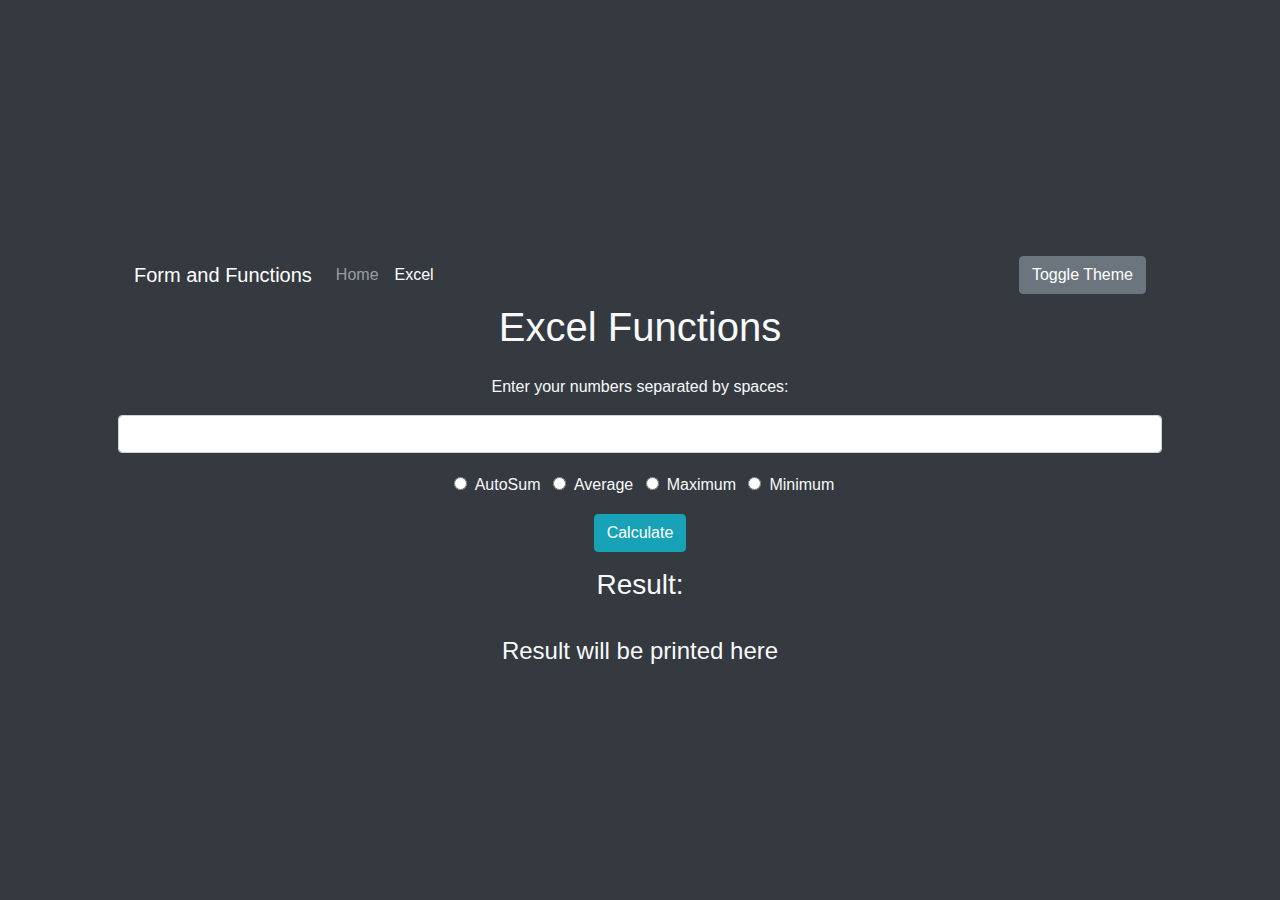
<file: excel.html>
<!DOCTYPE html> <!-- HTML5 document type declaration -->
<html lang="en"> <!-- Begin HTML document, English language -->
<head> <!-- Begin head section -->
    <meta charset="UTF-8"> <!-- Declare character encoding UTF-8 -->
    <meta name="viewport" content="width=device-width, initial-scale=1.0"> <!-- Responsive viewport setup -->
    <title>JavaScript Dom and Form</title> <!-- Page title -->
    <link rel="stylesheet" href="css/styles.css"> <!-- Link to custom CSS -->
    <link href="https://stackpath.bootstrapcdn.com/bootstrap/4.5.0/css/bootstrap.min.css" rel="stylesheet"> <!-- Link to Bootstrap CSS -->
</head> <!-- End head section -->
<body class="bg-dark text-light d-flex justify-content-center align-items-center vh-100"> <!-- Begin body, applying classes -->
    <div class="container bg-pastel-orange p-5 rounded text-center"> <!-- Begin container with classes -->
        <nav class="navbar navbar-expand-lg navbar-dark"><!--Navbar Starts-->
            <a class="navbar-brand" href="#">Form and Functions</a>
            <button class="navbar-toggler" type="button" data-toggle="collapse" data-target="#navbarNav" aria-controls="navbarNav" aria-expanded="false" aria-label="Toggle navigation">
                <span class="navbar-toggler-icon"></span>
            </button>
            <div class="collapse navbar-collapse" id="navbarNav">
                <ul class="navbar-nav">
                    <li class="nav-item">
                        <a class="nav-link" href="index.html">Home</a>
                    </li>
                    <li class="nav-item active">
                        <a class="nav-link" href="excel.html">Excel</a>
                    </li>
                </ul>
            </div>
            <button class="btn btn-secondary" id="toggleTheme">Toggle Theme</button>
        </nav><!--Navbar Ends-->        
        <h1 class="mb-4">Excel Functions</h1> <!-- Heading 1 -->
        <p>Enter your numbers separated by spaces: </p> <!-- Instruction text -->
        <input id="numbers" type="text" class="form-control mb-3"> <!-- Text input field -->
        <div class="mb-3"> <!-- Begin radio button group -->
            <input type="radio" id="sum" name="excel">AutoSum <!-- Radio button for "AutoSum" -->
            <input type="radio" id="avg" name="excel">Average <!-- Radio button for "Average" -->
            <input type="radio" id="max" name="excel">Maximum <!-- Radio button for "Maximum" -->
            <input type="radio" id="min" name="excel">Minimum <!-- Radio button for "Minimum" -->
        </div> <!-- End radio button group -->
        <button onclick="myExcelFuns()" class="btn btn-info mb-3" id="bt">Calculate</button> <!-- Button to initiate calculation -->
        <h3>Result:</h3> <!-- Result heading -->
        <p id="result">Result will be printed here</p> <!-- Area for result display -->
    </div> <!-- End container -->
    <script src="js/script.js"></script> <!-- Link to external JS -->
</body> <!-- End body -->
</html> <!-- End HTML document -->
</file>
<file: css/styles.css>
body {
}

.container {
    margin-top: 2rem;
}

h1 {
    margin-bottom: 1.5rem;
}

input[type="radio"] {
    margin: 0.5rem;
}
input[type="text"], input[type="email"] {
    text-align: center; /* instead of placeholder */
}
.membership-options {
    display: flex;
    width: auto; /* changed to auto */
    justify-content: center; /* Center items horizontally */
    align-items: center; /* Center items vertically */
}
#result {
    margin-top: 2rem;
    font-size: 1.5rem;
}
body.light-theme {
    background-color: #fff!important;
    color: #000!important;
}
</file>
